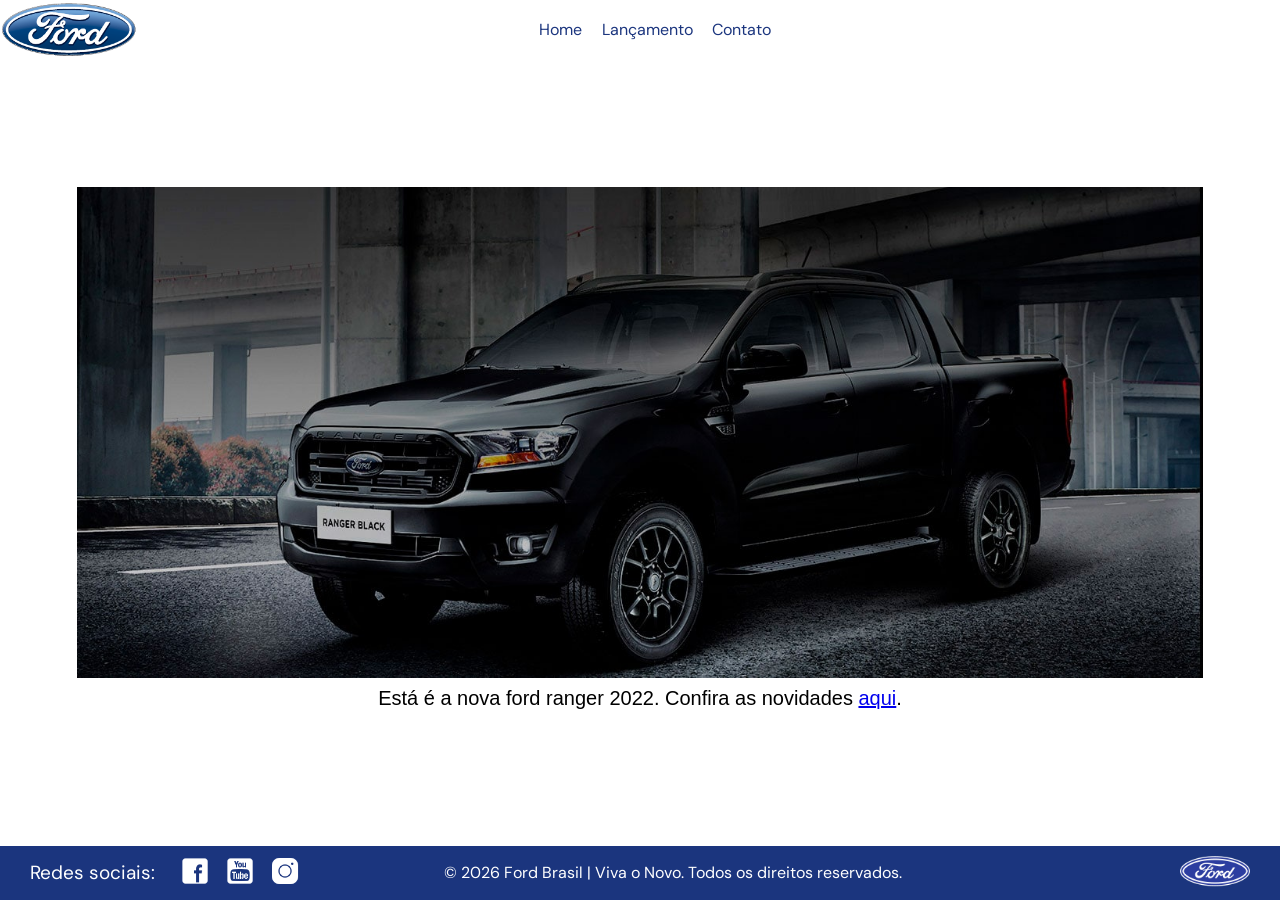
<file: index.html>
<!DOCTYPE html>
<html lang="pt-br">

<head>
    <meta charset="UTF-8">
    <meta name="viewport" content="width=device-width, initial-scale=1.0">
    <title>Ford|Home</title>
    <link rel="stylesheet" href="css/Home.css">
    <link rel="icon" href="img/large-ford-logo-0.png" type="image/png">
</head>

<body>
    <header class="cabecalho">
        <section class="Logo_da_Ford">
            <a href="index.html"><img class="logo-ford-256" src="img/logo-ford-256.png" alt="Logo da Ford"></a>
        </section>


        <nav class="Navegamento">
            <a href="index.html">Home</a>
            <a href="Lançamento.html">Lançamento</a>
            <a href="Contato.html">Contato</a>
        </nav>
    </header>

    <main class="Ranger-preta">

        <a href="Lançamento.html"><img src="img/imagem_1.jpg" alt="Ford ranger preta"></a>
        <p class="DescricaoDaImagem">
            Está é a nova ford ranger 2022. Confira as novidades
            <a href="Lançamento.html">aqui</a>.
        </p>
    </main>


    <footer class="Rodape">
        <div class="RedesSociais">
            <p>
                Redes sociais:
            </p>

            <a href="https://www.facebook.com/FordBrasil" target="_blank">
                <img src="img/facebook-50.png" alt="Logo do faceboobk da Ford" width=50; height="auto">
            </a>
            <a href="https://www.youtube.com/@fordbrasil" target="_blank">
                <img src="img/youtube-squared-50.png" alt="Youtube da Ford Brasil" width=50; height="auto">
            </a>
            <a href="https://www.instagram.com/fordbrasil/" target="_blank">
                <img src="img/instagram-logo-50.png" alt="instagram da Ford Brasil" width=50; height="auto">
            </a>

        </div>
        <p class="copyright">
            ©️ 2026 Ford Brasil | Viva o Novo. Todos os direitos reservados.
        </p>
        <div class="LogoRodape">
            <img src="img/ford-96.png" alt="Logo da Ford Canto">
        </div>
    </footer>
</body>

</html>
</file>
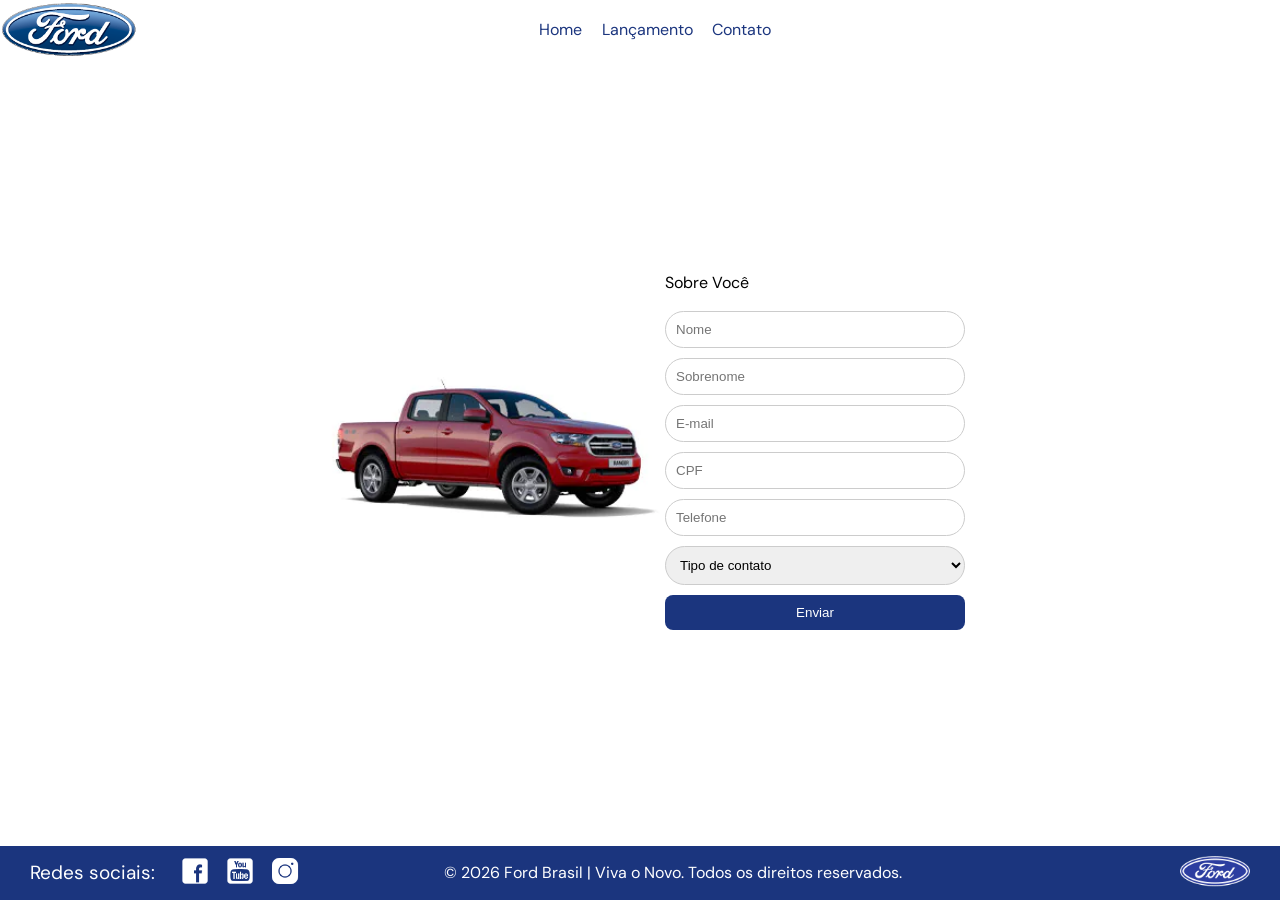
<file: Contato.html>
<!DOCTYPE html>
<html lang="pt-br">

<head>
    <meta charset="UTF-8">
    <meta name="viewport" content="width=device-width, initial-scale=1.0">
    <title>Ford|Contato</title>
    <link rel="stylesheet" href="css/Contato.css">
    <link rel="icon" href="img/large-ford-logo-0.png" type="image/png">
</head>

<body>

    <header class="cabecalho">
        <section class="Logo_da_Ford">
            <a href="index.html"><img class="logo-ford-256" src="img/logo-ford-256.png" alt="Logo da Ford"></a>
        </section>


        <nav class="Navegamento">
            <a href="index.html">Home</a>
            <a href="Lançamento.html">Lançamento</a>
            <a href="Contato.html">Contato</a>
        </nav>
    </header>

    <main class="container">


        <div class="imagem"><!-- IMAGEM -->
            <img src="img/xls 2.2 diesel.jpg" alt="XLS 2.2 Diesel 4X4 AT 2022">
        </div>


        <form class="formulario"> <!-- FORMULÁRIO -->
            <h2>Sobre Você</h2>

            <input type="text" placeholder="Nome" required pattern="[A-Za-zÀ-ÿ\s]+" 
                title="O nome deve conter apenas letras."> <!--Essa gosma vai Permitir apenas letras (A-Z), letras com acentos (À-ÿ) e espaços-->
            <input type="text" placeholder="Sobrenome" required pattern="[A-Za-zÀ-ÿ\s]+"
                title="O sobrenome deve conter apenas letras.">
            <input type="email" placeholder="E-mail" required>
            <input type="text" placeholder="CPF" inputmode="numeric" pattern="\d*" title="Digite apenas números">
            <input type="text" placeholder="Telefone" inputmode="numeric" pattern="\d*" title="Digite apenas números">

            <select required>
                <option value="">Tipo de contato</option>
                <option>Elogio</option>
                <option>Reclamação</option>
                <option>Sugestão</option>
               
            </select>

            <button type="submit">Enviar</button>
        </form>

    </main>
   <footer class="Rodape">
        <div class="RedesSociais">
            <p>
                Redes sociais:
            </p>

            <a href="https://www.facebook.com/FordBrasil" target="_blank">
                <img src="img/facebook-50.png" alt="Logo do faceboobk da Ford" width=50; height="auto">
            </a>
            <a href="https://www.youtube.com/@fordbrasil" target="_blank">
                <img src="img/youtube-squared-50.png" alt="Youtube da Ford Brasil" width=50; height="auto">
            </a>
            <a href="https://www.instagram.com/fordbrasil/" target="_blank">
                <img src="img/instagram-logo-50.png" alt="instagram da Ford Brasil" width=50; height="auto">
            </a>

        </div>
        <p class="copyright">
            ©️ 2026 Ford Brasil | Viva o Novo. Todos os direitos reservados.
        </p>
        <div class="LogoRodape">
            <img src="img/ford-96.png" alt="Logo da Ford Canto">
        </div>
    </footer>

</body>

</html>
</file>
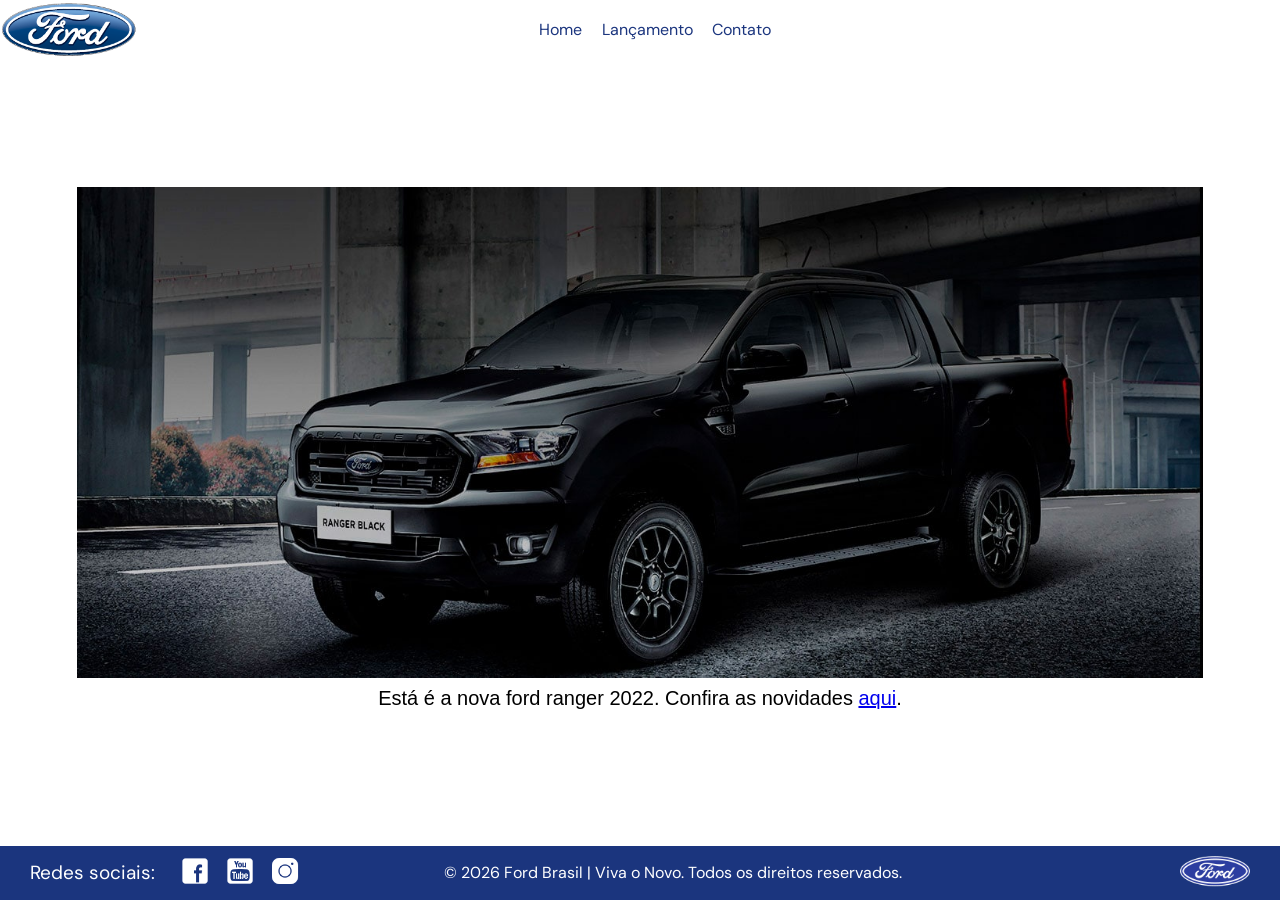
<file: Home.html>
<!DOCTYPE html>
<html lang="pt-br">

<head>
    <meta charset="UTF-8">
    <meta name="viewport" content="width=device-width, initial-scale=1.0">
    <title>Ford|Home</title>
    <link rel="stylesheet" href="Home.css">
    <link rel="icon" href="img/large-ford-logo-0.png" type="image/png">
</head>

<body>
    <header class="cabecalho">
        <section class="Logo_da_Ford">
            <a href="Home.html"><img class="logo-ford-256" src="img/logo-ford-256.png" alt="Logo da Ford"></a>
        </section>


        <nav class="Navegamento">
            <a href="Home.html">Home</a>
            <a href="Lançamento.html">Lançamento</a>
            <a href="Contato.html">Contato</a>
        </nav>
    </header>

    <main class="Ranger-preta">

        <a href="Lançamento.html"><img src="img/imagem_1.jpg" alt="Ford ranger preta"></a>
        <p class="DescricaoDaImagem">
            Está é a nova ford ranger 2022. Confira as novidades
            <a href="Lançamento.html">aqui</a>.
        </p>
    </main>


    <footer class="Rodape">
        <div class="RedesSociais">
            <p>
                Redes sociais:
            </p>

            <a href="https://www.facebook.com/FordBrasil" target="_blank">
                <img src="img/facebook-50.png" alt="Logo do faceboobk da Ford" width=50; height="auto">
            </a>
            <a href="https://www.youtube.com/@fordbrasil" target="_blank">
                <img src="img/youtube-squared-50.png" alt="Youtube da Ford Brasil" width=50; height="auto">
            </a>
            <a href="https://www.instagram.com/fordbrasil/" target="_blank">
                <img src="img/instagram-logo-50.png" alt="instagram da Ford Brasil" width=50; height="auto">
            </a>

        </div>
        <p class="copyright">
            ©️ 2026 Ford Brasil | Viva o Novo. Todos os direitos reservados.
        </p>
        <div class="LogoRodape">
            <img src="img/ford-96.png" alt="Logo da Ford Canto">
        </div>
    </footer>
</body>

</html>
</file>
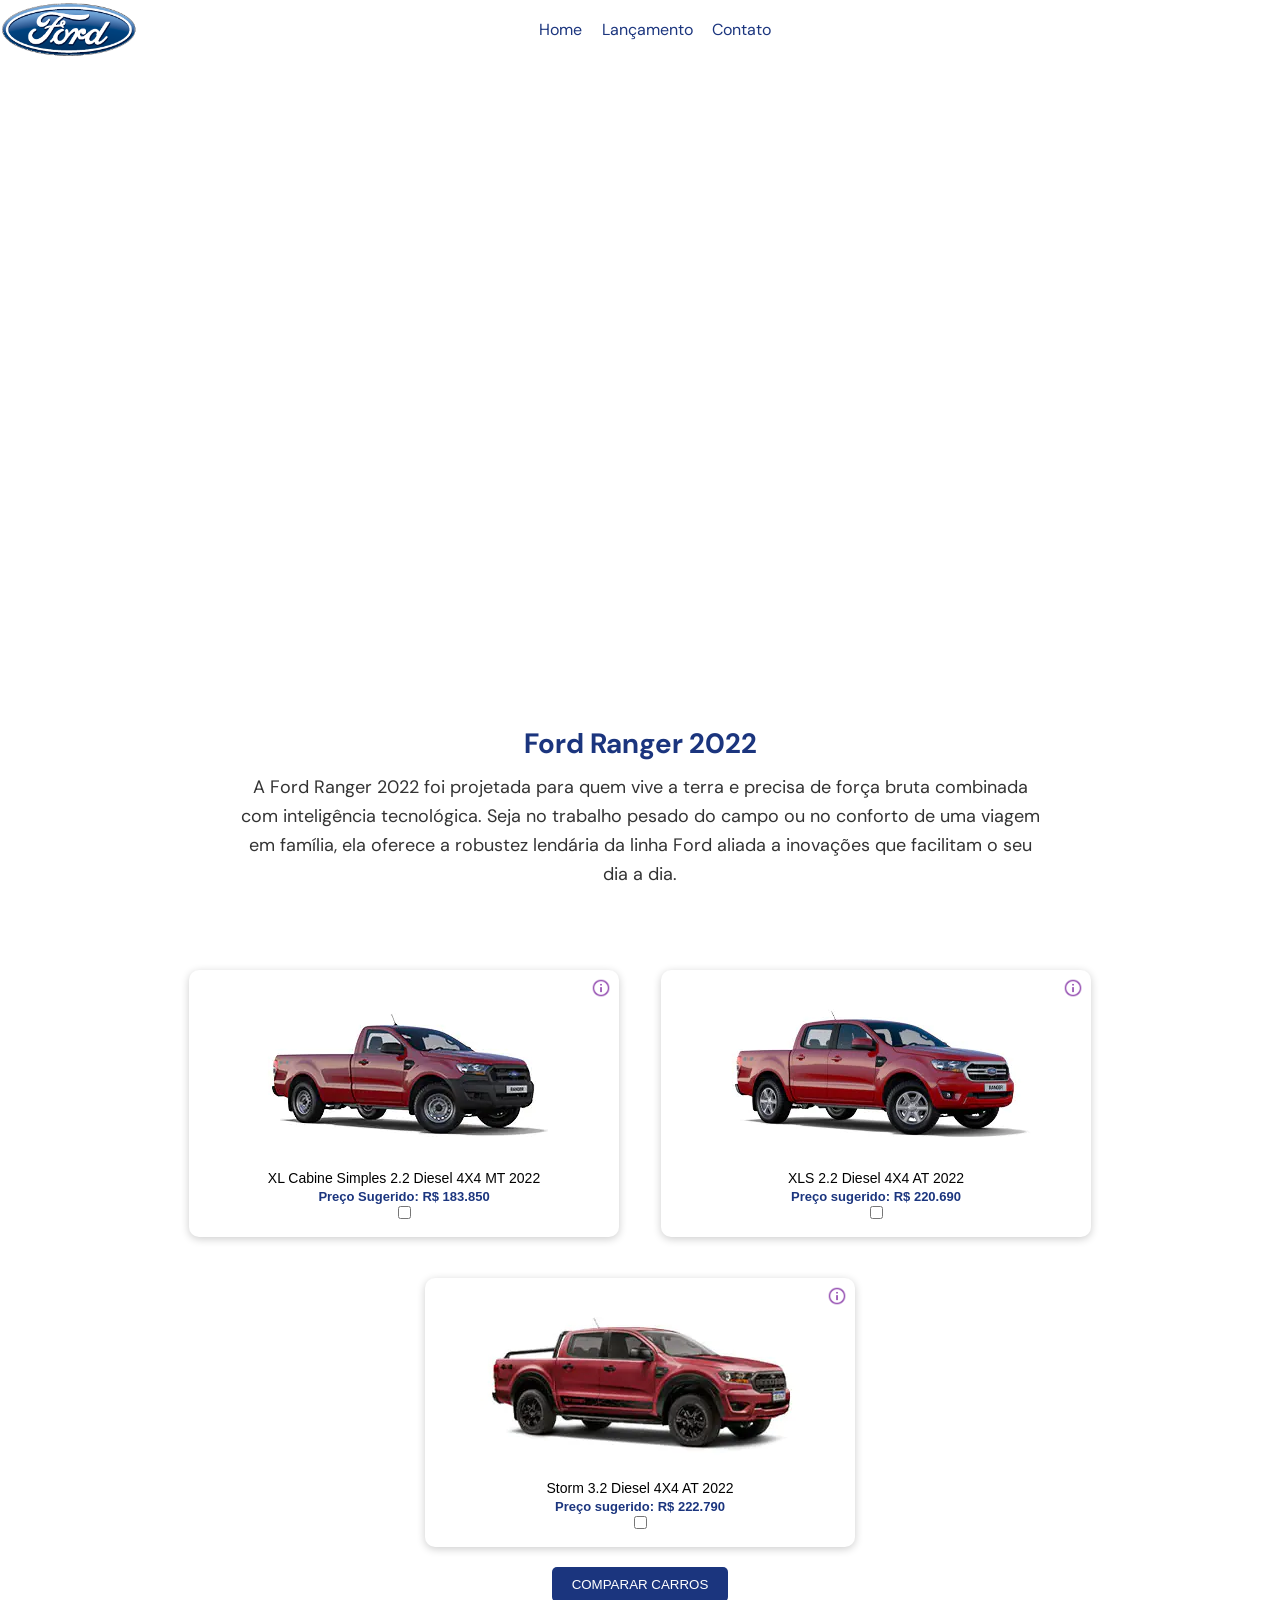
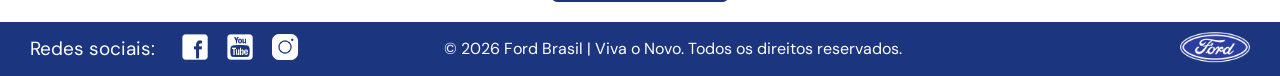
<file: Lançamento.html>
<!DOCTYPE html>
<html lang="pt-br">

<head>
    <meta charset="UTF-8">
    <meta name="viewport" content="width=device-width, initial-scale=1.0">
    <title>Ford|Lançamento</title>
    <link rel="stylesheet" href="css/Lançamento.css">
    <link rel="icon" href="img/large-ford-logo-0.png" type="image/png">
</head>

<body>
    <header class="cabecalho">
        <section class="Logo_da_Ford">
            <a href="index.html"><img class="logo-ford-256" src="img/logo-ford-256.png" alt="Logo da Ford"></a>
        </section>


        <nav class="Navegamento">
            <a href="index.html">Home</a>
            <a href="Lançamento.html">Lançamento</a>
            <a href="Contato.html">Contato</a>
        </nav>

    </header>
    <main>
        <iframe class="video" src="https://www.youtube.com/embed/vQsryuNmsL0?si=RDSMnBFFGlm6kzYL"
            title="YouTube video player" frameborder="0"
            allow="accelerometer; autoplay; clipboard-write; encrypted-media; gyroscope; picture-in-picture; web-share"
            referrerpolicy="strict-origin-when-cross-origin" allowfullscreen></iframe>
        <section class="descricaodovideo">
            <h2 class="titulo">Ford Ranger 2022</h2>
            <p>A Ford Ranger 2022 foi projetada para quem vive a terra e precisa de força bruta combinada com
                inteligência tecnológica. Seja no trabalho pesado do campo ou no conforto de uma viagem em família, ela
                oferece a robustez lendária da linha Ford aliada a inovações que facilitam o seu dia a dia.</p>
        </section>

        <div class="Carros">

            <label class="Carro1">

                <div class="card">
                    <div class="topo-card"></div>
                    <img src="img/XL Cabine.jpg" alt="XL Cabine Simples 2.2 Diesel 4X4 MT 2022">
                    <img class="icone-info" src="img/info.png" alt="Informação">
                </div>

                <p>XL Cabine Simples 2.2 Diesel 4X4 MT 2022</p>
                <span class="preco">Preço Sugerido: R$ 183.850</span>
                <input type="checkbox">

            </label>

            <label class="Carro2">

                <div class="card"></div>
                <div class="topo-card"></div>
                <img src="img/xls 2.2 diesel.jpg">
                <img class="icone-info" src="img/info.png" alt="Informação">
                <p>XLS 2.2 Diesel 4X4 AT 2022</p>
                <span class="preco">Preço sugerido: R$ 220.690</span>
                <input type="checkbox">

            </label>

            <label class="Carro3">
                <div class="card"></div>
                <div class="topo-card"></div>
                <img src="img/storm.jpg">
                <img class="icone-info" src="img/info.png" alt="Informação">
                <p>Storm 3.2 Diesel 4X4 AT 2022</p>
                <span class="preco">Preço sugerido: R$ 222.790</span>
                <input type="checkbox">

            </label>

        </div>
        <button class="botaoComparar">Comparar Carros</button>

    </main>
    <footer class="Rodape">
        <div class="RedesSociais">
            <p>
                Redes sociais:
            </p>

            <a href="https://www.facebook.com/FordBrasil" target="_blank">
                <img src="img/facebook-50.png" alt="Logo do faceboobk da Ford" width=50; height="auto">
            </a>
            <a href="https://www.youtube.com/@fordbrasil" target="_blank">
                <img src="img/youtube-squared-50.png" alt="Youtube da Ford Brasil" width=50; height="auto">
            </a>
            <a href="https://www.instagram.com/fordbrasil/" target="_blank">
                <img src="img/instagram-logo-50.png" alt="instagram da Ford Brasil" width=50; height="auto">
            </a>

        </div>
        <p class="copyright">
            ©️ 2026 Ford Brasil | Viva o Novo. Todos os direitos reservados.
        </p>
        <div class="LogoRodape">
            <img src="img/ford-96.png" alt="Logo da Ford Canto">
        </div>
    </footer>
</body>

</html>
</file>
<file: css/Home.css>
@import url('https://fonts.googleapis.com/css2?family=DM+Sans:ital,opsz,wght@0,9..40,100..1000;1,9..40,100..1000&display=swap');

/* http://meyerweb.com/eric/tools/css/reset/ 
   v2.0 | 20110126
   License: none (public domain)
*/

html,
body,
div,
span,
applet,
object,
iframe,
h1,
h2,
h3,
h4,
h5,
h6,
p,
blockquote,
pre,
a,
abbr,
acronym,
address,
big,
cite,
code,
del,
dfn,
em,
img,
ins,
kbd,
q,
s,
samp,
small,
strike,
strong,
sub,
sup,
tt,
var,
b,
u,
i,
center,
dl,
dt,
dd,
ol,
ul,
li,
fieldset,
form,
label,
legend,
table,
caption,
tbody,
tfoot,
thead,
tr,
th,
td,
article,
aside,
canvas,
details,
embed,
figure,
figcaption,
footer,
header,
hgroup,
menu,
nav,
output,
ruby,
section,
summary,
time,
mark,
audio,
video {
	margin: 0;
	padding: 0;
	border: 0;
	font-size: 100%;
	font: inherit;
	vertical-align: baseline;
}

/* HTML5 display-role reset for older browsers */
article,
aside,
details,
figcaption,
figure,
footer,
header,
hgroup,
menu,
nav,
section {
	display: block;
}

body {
	line-height: 1;
}

ol,
ul {
	list-style: none;
}

blockquote,
q {
	quotes: none;
}

blockquote:before,
blockquote:after,
q:before,
q:after {
	content: '';
	content: none;
}

table {
	border-collapse: collapse;
	border-spacing: 0;
}



body {
	min-height: 100vh;
	display: flex;
	flex-direction: column;
}

.cabecalho {
	align-items:center;
	justify-content: space-between;
	display:flex ;
}

.Logo_da_Ford img{
width: 80%
}

.Navegamento {
	display: flex;
	justify-content: center;
	gap: 2%;
	width: 100%;
	margin: 0 11% 0 0;
}

.Navegamento a{
	font-family: "DM Sans", sans-serif;
	text-decoration: none;
	color: #1b357e;
}
main{
	flex: 1; /* ocupa todo o espaço disponível */
	display: flex;
	align-items: center; /* opcional: centraliza verticalmente */
	justify-content: center;
	flex-direction: column;
}

.Ranger-preta img{
	display: flex;
	margin: 0 auto;   /*centraliza na horizontal*/
	width: 88%;
	height: auto;
}
.DescricaoDaImagem{
    text-align: center;
	font-size: 20px;
	margin: 10px 0;
	font-family: Arial, Helvetica, sans-serif;
}
.descricao a {
	color: #1b357e;
	text-decoration: underline;
	font-family: Arial, Helvetica, sans-serif;
}
.Rodape {
	background-color: #1b357e;
	color: white;

	display: flex;
	justify-content: space-between; /*separa a esquerda e direita*/
	align-items: center;

	padding: 10px 30px; 
}

/*lado esquerdo*/
.RedesSociais {
	font-family: "DM Sans", sans-serif;
	display: flex;
	align-items: center;
	gap: 15px;
}

.RedesSociais p {
	font-size: 19px;
	margin-right: 10px;
}

/*ícones*/
.RedesSociais img {
	width: 30px; 
	height: auto;
}

/*logo da ford do lado direito*/
.LogoRodape img {
	width: 70px;
}
.copyright  {
	font-family: "DM Sans", sans-serif;/*terminar amanhã!!*/
	display: flex;
	gap: 12px;
	justify-content: center;
	margin: 0 11% 0 0;
	
}
@media (max-width: 768px) {
    .cabecalho {
        flex-direction: column;
        padding: 15px 0;
        gap: 15px;
    }

    .Logo_da_Ford img {
        width: 100px; /* Tamanho fixo para não ocupar a tela toda */
    }

    .Navegamento {
        margin: 0; 
        flex-wrap: wrap;
        gap: 15px;
        justify-content: center;
    }

    .DescricaoDaImagem {
        font-size: 16px; 
        padding: 0 20px; 
        line-height: 1.4;
    }

    .Ranger-preta img {
        width: 100%;
		
    }
}
@media (max-width: 600px) {
    .Rodape {
        flex-direction: column; 
        justify-content: center; 
        align-items: center;    
        text-align: center;
        gap: 25px;              
        padding: 30px 15px;
    }

    .RedesSociais {
        flex-direction: column; 
        gap: 15px;
        align-items: center;
    }

    /* Remove aquela margem que sobrava no texto "Redes sociais:" */
    .RedesSociais p {
        margin-right: 0;
        font-size: 22px; /* Aumenta um pouco para destaque como na imagem */
    }

    .copyright {
        margin: 0; 
        width: 100%;
        text-align: center;
        line-height: 1.5;
        font-size: 14px;
    }

    .LogoRodape img {
        width: 80px; 
    }
}
</file>
<file: css/Contato.css>
@import url('https://fonts.googleapis.com/css2?family=DM+Sans:ital,opsz,wght@0,9..40,100..1000;1,9..40,100..1000&display=swap');

/* http://meyerweb.com/eric/tools/css/reset/ 
   v2.0 | 20110126
   License: none (public domain)
*/

html,
body,
div,
span,
applet,
object,
iframe,
h1,
h2,
h3,
h4,
h5,
h6,
p,
blockquote,
pre,
a,
abbr,
acronym,
address,
big,
cite,
code,
del,
dfn,
em,
img,
ins,
kbd,
q,
s,
samp,
small,
strike,
strong,
sub,
sup,
tt,
var,
b,
u,
i,
center,
dl,
dt,
dd,
ol,
ul,
li,
fieldset,
form,
label,
legend,
table,
caption,
tbody,
tfoot,
thead,
tr,
th,
td,
article,
aside,
canvas,
details,
embed,
figure,
figcaption,
footer,
header,
hgroup,
menu,
nav,
output,
ruby,
section,
summary,
time,
mark,
audio,
video {
    margin: 0;
    padding: 0;
    border: 0;
    font-size: 100%;
    font: inherit;
    vertical-align: baseline;
}

/* HTML5 display-role reset for older browsers */
article,
aside,
details,
figcaption,
figure,
footer,
header,
hgroup,
menu,
nav,
section {
    display: block;
}

body {
    line-height: 1;
}

ol,
ul {
    list-style: none;
}

blockquote,
q {
    quotes: none;
}

blockquote:before,
blockquote:after,
q:before,
q:after {
    content: '';
    content: none;
}

table {
    border-collapse: collapse;
    border-spacing: 0;
}
body {
    min-height: 100vh;
    display: flex;
    flex-direction: column;
}

.cabecalho {
    align-items: center;
    justify-content: space-between;
    display: flex;
}

.Logo_da_Ford img {
    width: 80%
}

.Navegamento {
    display: flex;
    justify-content: center;
    gap: 2%;
    width: 100%;
    margin: 0 11% 0 0;
}

.Navegamento a {
    font-family: "DM Sans", sans-serif;
    text-decoration: none;
    color: #1b357e;
}
.Rodape {
    background-color: #1b357e;
	color: white;

	display: flex;
	justify-content: space-between; /*separa a esquerda e direita*/
	align-items: center;
	padding: 10px 30px;
}

/*lado esquerdo*/
.RedesSociais {
    font-family: "DM Sans", sans-serif;
    display: flex;
    align-items: center;
    gap: 15px;
}

.RedesSociais p {
    font-size: 19px;
    margin-right: 10px;
}

/*ícones*/
.RedesSociais img {
    width: 30px;
    height: auto;
}

/*logo da ford do lado direito*/
.LogoRodape img {
    width: 70px;
}
/* CONTAINER PRINCIPAL */
.container {
    display: flex;
    justify-content: center;
    align-items: center;
    flex: 1;
}

/* IMAGEM */
.imagem img {
    width: 350px;
}

/* FORMULÁRIO */
.formulario {
    display: flex;
    flex-direction: column;
    gap: 10px;
    width: 300px;
}

.formulario h2 {
    margin-bottom: 10px;
     font-family: "DM Sans", sans-serif;
}

/* ENTRADAS */
.formulario input,
.formulario select{
    padding: 10px;
    border-radius: 20px;
    border: 1px solid #ccc;
}

/* TEXTO DA AREA */
textarea {
    resize: none;
    height: 80px;
}

/* BOTÃO */
button {
    background-color: #1b357e;
    color: white;
    padding: 10px;
    border: none;
    border-radius: 8px;
    cursor: pointer;
    transition: 0.4s;
}

/*EFEITO DAORA(HOVER)*/
button:hover {
    background-color: #16306b;
    transform: scale(1.05);
}
.copyright  {
	font-family: "DM Sans", sans-serif;
	display: flex;
	gap: 12px;
	justify-content: center;
	margin: 0 11% 0 0;
	
}
/* Media Query para Celulares (telas até 768px) */
@media (max-width: 768px) {
    .container {
        flex-direction: column; 
        height: auto;           
        padding: 40px 20px;     
        gap: 30px;
    }

    .imagem img {
        width: 80%;             
        max-width: 300px;
    }

    .formulario {
        width: 100%;            
        max-width: 400px;       
    }
}
@media (max-width: 768px) {
    .cabecalho {
        flex-direction: column;
        padding: 20px;
    }

    .Navegamento {
        margin: 20px 0 0 0;    
        flex-wrap: wrap;      
        gap: 15px;
    }
    
    .Logo_da_Ford img {
        width: 120px;          
    }
}
@media (max-width: 480px) {
    .Rodape {
        flex-direction: column;
        gap: 20px;
        text-align: center;
    }

    .RedesSociais {
        flex-direction: column;
        gap: 10px;
    }

    .RedesSociais p {
        margin-right: 0;
    }
    
    .copyright {
        margin: 10px 0;
        flex-direction: column;
        align-items: center;
    }
}
</file>
<file: Home.css>
@import url('https://fonts.googleapis.com/css2?family=DM+Sans:ital,opsz,wght@0,9..40,100..1000;1,9..40,100..1000&display=swap');

/* http://meyerweb.com/eric/tools/css/reset/ 
   v2.0 | 20110126
   License: none (public domain)
*/

html,
body,
div,
span,
applet,
object,
iframe,
h1,
h2,
h3,
h4,
h5,
h6,
p,
blockquote,
pre,
a,
abbr,
acronym,
address,
big,
cite,
code,
del,
dfn,
em,
img,
ins,
kbd,
q,
s,
samp,
small,
strike,
strong,
sub,
sup,
tt,
var,
b,
u,
i,
center,
dl,
dt,
dd,
ol,
ul,
li,
fieldset,
form,
label,
legend,
table,
caption,
tbody,
tfoot,
thead,
tr,
th,
td,
article,
aside,
canvas,
details,
embed,
figure,
figcaption,
footer,
header,
hgroup,
menu,
nav,
output,
ruby,
section,
summary,
time,
mark,
audio,
video {
	margin: 0;
	padding: 0;
	border: 0;
	font-size: 100%;
	font: inherit;
	vertical-align: baseline;
}

/* HTML5 display-role reset for older browsers */
article,
aside,
details,
figcaption,
figure,
footer,
header,
hgroup,
menu,
nav,
section {
	display: block;
}

body {
	line-height: 1;
}

ol,
ul {
	list-style: none;
}

blockquote,
q {
	quotes: none;
}

blockquote:before,
blockquote:after,
q:before,
q:after {
	content: '';
	content: none;
}

table {
	border-collapse: collapse;
	border-spacing: 0;
}



body {
	min-height: 100vh;
	display: flex;
	flex-direction: column;
}

.cabecalho {
	align-items:center;
	justify-content: space-between;
	display:flex ;
}

.Logo_da_Ford img{
width: 80%
}

.Navegamento {
	display: flex;
	justify-content: center;
	gap: 2%;
	width: 100%;
	margin: 0 11% 0 0;
}

.Navegamento a{
	font-family: "DM Sans", sans-serif;
	text-decoration: none;
	color: #1b357e;
}
main{
	flex: 1; /* ocupa todo o espaço disponível */
	display: flex;
	align-items: center; /* opcional: centraliza verticalmente */
	justify-content: center;
	flex-direction: column;
}

.Ranger-preta img{
	display: flex;
	margin: 0 auto;   /*centraliza na horizontal*/
	width: 88%;
	height: auto;
}
.DescricaoDaImagem{
    text-align: center;
	font-size: 20px;
	margin: 10px 0;
	font-family: Arial, Helvetica, sans-serif;
}
.descricao a {
	color: #1b357e;
	text-decoration: underline;
	font-family: Arial, Helvetica, sans-serif;
}
.Rodape {
	background-color: #1b357e;
	color: white;

	display: flex;
	justify-content: space-between; /*separa a esquerda e direita*/
	align-items: center;

	padding: 10px 30px; 
}

/*lado esquerdo*/
.RedesSociais {
	font-family: "DM Sans", sans-serif;
	display: flex;
	align-items: center;
	gap: 15px;
}

.RedesSociais p {
	font-size: 19px;
	margin-right: 10px;
}

/*ícones*/
.RedesSociais img {
	width: 30px; 
	height: auto;
}

/*logo da ford do lado direito*/
.LogoRodape img {
	width: 70px;
}
.copyright  {
	font-family: "DM Sans", sans-serif;/*terminar amanhã!!*/
	display: flex;
	gap: 12px;
	justify-content: center;
	margin: 0 11% 0 0;
	
}
@media (max-width: 768px) {
    .cabecalho {
        flex-direction: column;
        padding: 15px 0;
        gap: 15px;
    }

    .Logo_da_Ford img {
        width: 100px; /* Tamanho fixo para não ocupar a tela toda */
    }

    .Navegamento {
        margin: 0; 
        flex-wrap: wrap;
        gap: 15px;
        justify-content: center;
    }

    .DescricaoDaImagem {
        font-size: 16px; 
        padding: 0 20px; 
        line-height: 1.4;
    }

    .Ranger-preta img {
        width: 100%;
		
    }
}
@media (max-width: 600px) {
    .Rodape {
        flex-direction: column; 
        justify-content: center; 
        align-items: center;    
        text-align: center;
        gap: 25px;              
        padding: 30px 15px;
    }

    .RedesSociais {
        flex-direction: column; 
        gap: 15px;
        align-items: center;
    }

    /* Remove aquela margem que sobrava no texto "Redes sociais:" */
    .RedesSociais p {
        margin-right: 0;
        font-size: 22px; /* Aumenta um pouco para destaque como na imagem */
    }

    .copyright {
        margin: 0; 
        width: 100%;
        text-align: center;
        line-height: 1.5;
        font-size: 14px;
    }

    .LogoRodape img {
        width: 80px; 
    }
}
</file>
<file: css/Lançamento.css>
@import url('https://fonts.googleapis.com/css2?family=DM+Sans:ital,opsz,wght@0,9..40,100..1000;1,9..40,100..1000&display=swap');

/* http://meyerweb.com/eric/tools/css/reset/ 
   v2.0 | 20110126
   License: none (public domain)
*/

html,
body,
div,
span,
applet,
object,
iframe,
h1,
h2,
h3,
h4,
h5,
h6,
p,
blockquote,
pre,
a,
abbr,
acronym,
address,
big,
cite,
code,
del,
dfn,
em,
img,
ins,
kbd,
q,
s,
samp,
small,
strike,
strong,
sub,
sup,
tt,
var,
b,
u,
i,
center,
dl,
dt,
dd,
ol,
ul,
li,
fieldset,
form,
label,
legend,
table,
caption,
tbody,
tfoot,
thead,
tr,
th,
td,
article,
aside,
canvas,
details,
embed,
figure,
figcaption,
footer,
header,
hgroup,
menu,
nav,
output,
ruby,
section,
summary,
time,
mark,
audio,
video {
    margin: 0;
    padding: 0;
    border: 0;
    font-size: 100%;
    font: inherit;
    vertical-align: baseline;
}

/* HTML5 display-role reset for older browsers */
article,
aside,
details,
figcaption,
figure,
footer,
header,
hgroup,
menu,
nav,
section {
    display: block;
}

body {
    line-height: 1;
}

ol,
ul {
    list-style: none;
}

blockquote,
q {
    quotes: none;
}

blockquote:before,
blockquote:after,
q:before,
q:after {
    content: '';
    content: none;
}

table {
    border-collapse: collapse;
    border-spacing: 0;
}

body {
    min-height: 100vh;
    display: flex;
    flex-direction: column;
}

.cabecalho {
    align-items: center;
    justify-content: space-between;
    display: flex;
}

.Logo_da_Ford img {
    width: 80%
}

.Navegamento {
    display: flex;
    justify-content: center;
    gap: 2%;
    width: 100%;
    margin: 0 11% 0 0;
}

.Navegamento a {
    font-family: "DM Sans", sans-serif;
    text-decoration: none;
    color: #1b357e;
}

main {
    flex: 1;
    /* ocupa todo o espaço disponível */
    display: flex;
    align-items: center;
    /* opcional: centraliza verticalmente */
    justify-content: center;
    flex-direction: column;
}

.descricao a {
    color: #1b357e;
    text-decoration: underline;
    font-family: Arial, Helvetica, sans-serif;
}

.Rodape {
    background-color: #1b357e;
    color: white;

    display: flex;
    justify-content: space-between;
    /*separa a esquerda e direita*/
    align-items: center;

    padding: 10px 30px;
}

/*lado esquerdo*/
.RedesSociais {
    font-family: "DM Sans", sans-serif;
    display: flex;
    align-items: center;
    gap: 15px;
}

.RedesSociais p {
    font-size: 19px;
    margin-right: 10px;
}

/*ícones*/
.RedesSociais img {
    width: 30px;
    height: auto;
}

/*logo da ford do lado direito*/
.LogoRodape img {
    width: 70px;
}

.Carros {
    display: flex;
    flex-wrap: wrap;
    justify-content: center;
    align-items: center;
    gap: 40px;
    margin-top: 30px;
}

.Carro1,
.Carro2,
.Carro3 {

    width: 400px;
    text-align: center;
    background: white;
    padding: 15px;
    border-radius: 10px;
    box-shadow: 0px 2px 8px rgba(0, 0, 0, 0.2);
    cursor: pointer;
    font-family: Arial, Helvetica, sans-serif;
    position: relative;
}

.Carro1,
.Carro2,
.Carro3 p {
    font-size: 14px;
    margin: 1px;
    font-family: Arial, Helvetica, sans-serif;
}

.Carro1:hover,
.Carro2:hover,
.Carro3:hover {
    transform: translateY(-25px);
    transition: all 0.12s ease;
    /* TEMPO DE SUBIDA DA ANIMAÇÃO */
}

.botaoComparar {
    display: block;
    margin: 20px auto;
    padding: 10px 20px;
    background-color: #1b357e;
    color: white;
    border: none;
    border-radius: 5px;
    cursor: pointer;
    font-family: Arial, Helvetica, sans-serif;
    text-transform: uppercase;
}

.botaoComparar:hover {
    transform: translateY(-2px);
    transition: all 0.3s ease;
    /* TEMPO DE SUBIDA DA ANIMAÇÃO */
}

/* ÍCONE I AO LADO DO CARRO*/
.icone-info {
    position: absolute;
    top: 8px;
    right: 8px;
    width: 20px;
    height: 20px;
    cursor: pointer;
}

/* PREÇO */
.preco {
    display: block;
    margin-top: 5px;
    font-size: 13px;
    color: #1b357e;
    font-weight: bold;
}

.copyright {
    font-family: "DM Sans", sans-serif;
    display: flex;
    gap: 12px;
    justify-content: center;
    margin: 0 11% 0 0;

}

.video {
    display: block;
    margin-bottom: 40px;
    width: 1120.8px;
    height: auto;
    aspect-ratio: 16 / 9;
}

.descricaodovideo {
    text-align: center;
    max-width: 800px;
    margin: 0 auto 50px auto;
    padding: 0 20px;
    font-family: "DM Sans", sans-serif;
    display: flex;
    flex-direction: column;
    gap: 15px;
}

.descricaodovideo h2 {
    font-size: 28px;
    color: #1b357e;
    font-weight: bold;
    margin: 0;
}

.descricaodovideo p {
    font-size: 18px;
    line-height: 1.6;
    color: #333;
    margin: 0;
}

@media (max-width: 1150px) {
    .video {
        width: 90%;
        height: auto;
        aspect-ratio: 16 / 9;
        margin-bottom: 30px;
    }

}

@media (max-width: 768px) {
    .cabecalho {
        flex-direction: column;
        gap: 25px;
    }

    .Navegamento {
        margin-right: 0;
        gap: 15px;
    }

    .video {
        width: 95%;
        height: auto;
        aspect-ratio: 16 / 9;
        margin-top: 50px;
        margin-bottom: 20px;
    }

    .descricaodovideo h2 {
        font-size: 22px;
    }

    .descricaodovideo p {
        font-size: 16px;
    }

    .Carros {
        flex-direction: column;
        /* Empilha os carros */
        align-items: center;
        gap: 30px;
    }

    .Carro1,
    .Carro2,
    .Carro3 {
        width: 90%;
        /* Ocupa 90% da largura da tela */
        max-width: 320px;
    }

    .Rodape {
        flex-direction: column;
        gap: 20px;
        text-align: center;
        padding: 30px 20px;
    }

    .RedesSociais {
        flex-direction: column;
    }

    .copyright {
        margin: 0;
        order: 3;
        /* Coloca o texto por último no empilhamento */
    }

}

@media (max-width: 600px) {
    .Rodape {
        flex-direction: column;
        text-align: center;
        gap: 20px;
        padding: 30px 10px;
    }

    .RedesSociais {
        flex-direction: column;
    }

    .copyright {
        margin: 15px 0 0 0;
        flex-direction: column;
        gap: 5px;
        font-size: 13px;
    }

    .Logo_da_Ford img {
        width: 120px;
    }

    .descricaodovideo {
        margin: 10px auto 30px auto;
        max-width: 95%;
    }

    .descricaodovideo h2 {
        font-size: 20px;
        margin: 0;
    }

    .descricaodovideo p {
        font-size: 15px;
        line-height: 1.4;
    }
}
</file>
